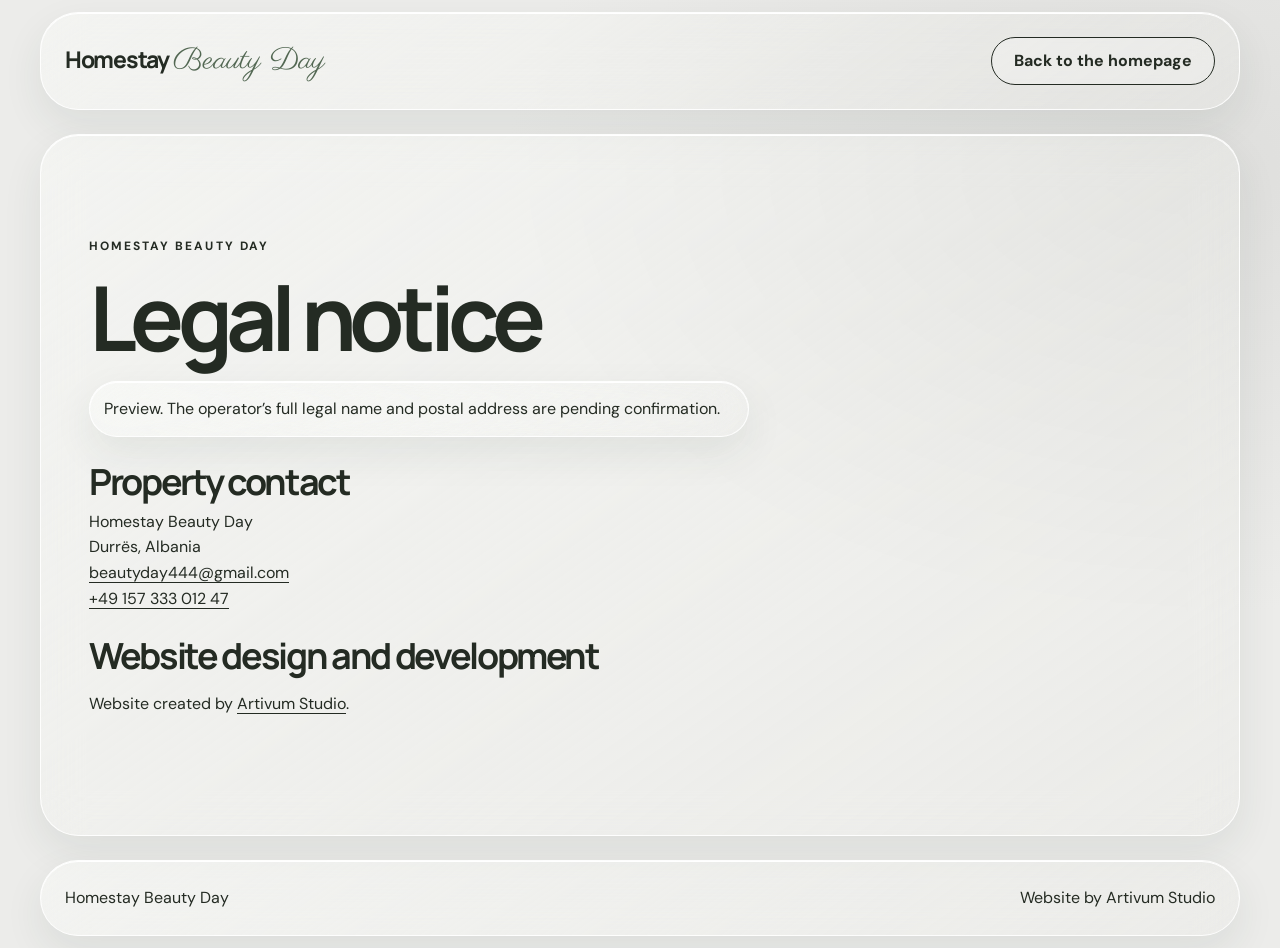
<file: impressum.html>
<!doctype html>
<html lang="en">
<head><meta charset="utf-8"><meta name="viewport" content="width=device-width,initial-scale=1"><meta name="robots" content="noindex"><title>Legal notice · Homestay Beauty Day</title><link rel="stylesheet" href="style.css?v=neutral-stone"></head>
<body>
<header class="wrap header"><a class="brand" href="./">Homestay <i>Beauty Day</i></a><a class="button outline" href="./">Back to the homepage</a></header>
<main class="wrap section legal"><p class="eyebrow">Homestay Beauty Day</p><h1>Legal notice</h1><p class="notice">Preview. The operator’s full legal name and postal address are pending confirmation.</p><h2>Property contact</h2><address>Homestay Beauty Day<br>Durrës, Albania<br><a href="mailto:beautyday444@gmail.com">beautyday444@gmail.com</a><br><a href="tel:+4915733301247">+49 157 333 012 47</a></address><h2>Website design and development</h2><p>Website created by <a href="https://www.artivum.de/">Artivum Studio</a>.</p></main>
<footer class="wrap footer"><a href="./">Homestay Beauty Day</a><a href="https://www.artivum.de/">Website by Artivum Studio</a></footer>
</body></html>
</file>
<file: style.css>
@import url('https://fonts.googleapis.com/css2?family=DM+Sans:wght@400;500;600;700&family=Manrope:wght@500;600;700;800&family=Parisienne&display=swap');
:root{--paper:#ececea;--ink:#242b23;--green:#263b31;--muted:#505d50;--line:#d5d7d3;--display:"Manrope",system-ui,sans-serif;--sans:"DM Sans",system-ui,sans-serif}
*{box-sizing:border-box}
html{scroll-behavior:smooth}
body{margin:0;background:var(--paper);color:var(--ink);font:16px/1.6 var(--sans)}
a{color:inherit;text-underline-offset:.25em}
button,input,select{font:inherit}
button{cursor:pointer}
:focus-visible{outline:3px solid #ad570d;outline-offset:4px}
img{display:block;width:100%}
.wrap{width:min(100% - 64px,1200px);margin-inline:auto}
.header,.footer{display:flex;align-items:center;justify-content:space-between;gap:24px;padding-block:22px}
.header a,.footer a{text-decoration:none}
.header nav,.footer-links,.actions{display:flex;align-items:center;gap:22px;flex-wrap:wrap}
.brand{font:750 23px/1.15 var(--display);letter-spacing:-.055em;white-space:nowrap}
.brand i{
  color:#526752;
  font-family:"Parisienne","Snell Roundhand","Segoe Script",cursive;
  font-size:1.3em;
  font-style:normal;
  font-weight:400;
  letter-spacing:0;
}
.button{display:inline-flex;align-items:center;justify-content:center;gap:10px;padding:12px 22px;border:1px solid transparent;border-radius:4px;font-weight:700;text-decoration:none;min-height:46px;line-height:1.35}
.outline{background:transparent;border-color:currentColor;color:inherit}
.cream{background:#ececea;color:#27392f}
.glass{background:#17221870;color:white;border-color:#ffffffa0}
.button:hover{filter:brightness(.91)}
.hero{position:relative;isolation:isolate;background:#34453a;color:#fff;min-height:min(700px,78svh);display:grid;align-items:end}
.hero>img,.hero::after{position:absolute;inset:0;height:100%;width:100%;z-index:-1}
.hero>img{object-fit:cover;object-position:center 55%}
.hero::after{content:"";background:linear-gradient(90deg,#101811cb,#1018114a 65%,transparent),linear-gradient(0deg,#10181195,transparent 55%)}
.hero-copy{padding-block:90px 76px}
.hero-copy>p:not(.eyebrow){font-size:1.1rem;max-width:38ch}
.eyebrow{font-size:.75rem;font-weight:700;letter-spacing:.17em;text-transform:uppercase;margin:0 0 14px}
h1,h2,h3{font-family:var(--display);font-weight:700;line-height:1.06;margin:0}
h1{font-size:clamp(36px,7vw,106px);letter-spacing:-.075em}
h1 em{color:#ececea;font-style:normal;font-weight:600}
h2{font-size:clamp(36px,5vw,68px);letter-spacing:-.065em}
h3{font-size:clamp(23px,3vw,31px);letter-spacing:-.045em}
.actions{margin-top:28px;gap:12px}
.section{padding-block:clamp(52px,8vw,104px)}
.section-title{display:flex;justify-content:space-between;align-items:end;gap:20px;margin-bottom:30px}
.section-title p{max-width:32ch;margin:0;color:var(--muted)}
.grid{display:grid;grid-template-columns:repeat(3,minmax(0,1fr));gap:22px}
article{border:1px solid var(--line);background:#f8f9f7}
.photo{width:100%;display:block;padding:0;border:0;background:#e2e3e0;overflow:hidden}
.photo img{transition:transform .25s ease}
.photo:hover img{transform:scale(1.035)}
article img{aspect-ratio:4/3;object-fit:cover}
.card{padding:22px}
.meta{display:flex;justify-content:space-between;margin:12px 0 16px;padding-bottom:14px;border-bottom:1px solid var(--line)}
.text-link{font-weight:700}
.note{color:var(--muted);font-size:.875rem}
.garden{background:#ececea}
.split{display:grid;grid-template-columns:1fr 1fr;align-items:center;gap:clamp(24px,7vw,95px)}
.garden-photo img{aspect-ratio:1;object-fit:cover}
hr{border:0;border-top:1px solid #afb8a8;margin:28px 0}
.review-strip{display:grid;grid-auto-flow:column;grid-auto-columns:clamp(250px,35vw,435px);gap:16px;overflow:auto;scroll-snap-type:x mandatory;padding:18px 5px 12px;margin-top:16px}
.review-strip button{scroll-snap-align:start;border:1px solid var(--line);background:white}
.review-strip img{aspect-ratio:2/1;object-fit:contain}
.faq{border-top:1px solid var(--line);align-items:start}
details{border-bottom:1px solid var(--line);padding:15px 0}
summary{list-style:none;display:flex;justify-content:space-between;gap:16px;font-weight:700;cursor:pointer}
summary::-webkit-details-marker{display:none}
summary::after{content:"+"}
details[open] summary::after{content:"−"}
details p{margin:8px 20px 4px 0}
.booking{background:var(--green);color:#f8f9f7}
.booking form{background:#ffffff0b;border:1px solid #ffffff50;padding:clamp(16px,3vw,32px);display:grid;gap:10px}
.booking label{display:block;font-size:.875rem;font-weight:700}
.booking input,.booking select{width:100%;min-width:0;min-height:46px;padding:7px;border:1px solid #d5d7d3;border-radius:4px;background:#f8f9f7;color:#242b23}
.dates{display:grid;grid-template-columns:1fr 1fr;gap:10px;margin:5px 0 12px}
.footer{border-top:1px solid var(--line);align-items:start}
.footer p{margin:6px 0 0}
.footer-links{font-size:.875rem}
.footer a:hover,.header nav a:hover{text-decoration:underline}
.legal{min-height:65vh}
.legal h2{font-size:36px;margin:26px 0 8px}
.notice{max-width:60ch;padding:14px;background:#ececea}
address{font-style:normal}
dialog{border:0;background:var(--paper);color:var(--ink);width:min(92vw,960px);padding:12px}
dialog::backdrop{background:#151d18d9}
dialog form{text-align:right;margin-bottom:10px}
dialog img{max-height:70vh;object-fit:contain}
dialog p{margin:8px 0 0;text-align:center}
.skip{position:absolute;left:10px;top:-100px;background:white;color:black;z-index:5;padding:8px}
.skip:focus{top:10px}
@media(max-width:760px){
.wrap{width:calc(100% - 32px)}
.header{flex-wrap:wrap;gap:12px}
.header nav{order:3;width:100%;gap:18px;font-size:.9rem}
.header .button{padding-inline:10px;font-size:.85rem}
.brand{font-size:20px}
.hero{min-height:590px}
.hero-copy{padding-block:65px 48px}
.hero>img{object-position:54% center}
.section-title,.footer{align-items:start;flex-direction:column}
.grid,.split{grid-template-columns:1fr}
.garden-photo img{aspect-ratio:4/3}
}
@media(prefers-reduced-motion:reduce){html{scroll-behavior:auto}.photo img{transition:none}}

.rental{border-bottom:1px solid var(--line)}
.rental p:not(.eyebrow){max-width:42ch}
.rental-photo img{aspect-ratio:4/3;object-fit:cover}
@media(max-width:360px){
  h1{font-size:32px}
  .header .brand{white-space:normal}
  .dates{grid-template-columns:1fr}
}
.rental-gallery {
  display:grid;
  grid-template-columns:repeat(2,minmax(0,1fr));
  gap:12px;
}

/* Glass surfaces */
:root {
  --glass-light: linear-gradient(145deg, #f8f9f7, #ececea);
  --glass-edge: #ffffffde;
  --glass-radius: clamp(28px, 3vw, 40px);
  --glass-translucent: linear-gradient(145deg, #f8f9f792, #f8f9f738 65%, #ececea55);
  --glass-shadow: 0 16px 40px #263b3115, inset 0 1px 0 #fff;
}

body {
  background: radial-gradient(ellipse at 92% 18%, #dededc, transparent 42rem),
    radial-gradient(ellipse at 0 58%, #ececea, transparent 38rem), var(--paper);
}

.header, .footer, .grid article, .faq details, #lightbox, .notice, .map-picker, .garden-gallery, .rental-gallery, .review-strip, .legal {
  background: var(--glass-light);
  border: 1px solid var(--glass-edge);
  box-shadow: var(--glass-shadow);
  border-radius: var(--glass-radius);
}

.header, .footer {
  padding: clamp(12px, 2vw, 24px);
  margin-block: 12px;
}

.button {
  border-radius: 999px;
}

.button.outline {
  border-color: currentColor;
  background: #ffffff36;
}

.button.glass {
  background: #24352dc2;
  border-color: #ffffff85;
  backdrop-filter: blur(14px) saturate(140%);
  box-shadow: inset 0 1px 0 #ffffff4a;
}

.button.cream {
  background: linear-gradient(145deg, #f8f9f7, #e0e2df);
  border-color: #ffffffa8;
  box-shadow: inset 0 1px 0 #fff;
}

#apartments {
  background: radial-gradient(ellipse at 12% 61%, #e2e2e0 0%, transparent 56%),
    radial-gradient(ellipse at 88% 78%, #ececea 0%, transparent 56%);
}

.grid article {
  --card-radius: var(--glass-radius);
  border-radius: var(--card-radius);
  border-color: #ffffffde;
  overflow: hidden;
  box-shadow: 0 14px 32px #263b311c, inset 0 1px 0 #fff;
}

.grid article .photo {
  border-radius: calc(var(--card-radius) - 1px) calc(var(--card-radius) - 1px) 0 0;
}

.grid article .photo:focus-visible { outline-offset: -4px; }

.grid article .card a:focus-visible { outline-offset: 2px; }
.garden-gallery, .rental-gallery, .review-strip {
  padding: clamp(10px, 1.5vw, 18px);
}

.rental-photo, .review-strip .photo {
  border-radius: calc(var(--glass-radius) - 10px);
}

.legal {
  padding-inline: clamp(18px, 4vw, 48px);
  margin-block: 24px;
  overflow-wrap: anywhere;
}

.garden {
  background: linear-gradient(125deg, #ececea, #ececea 53%, #dededc);
}

.garden-track .photo { border: 1px solid var(--glass-edge); }

.faq details {
  margin-bottom: 10px;
  padding: 14px 18px;
  border-radius: calc(var(--glass-radius) - 6px);
}

.booking {
  background: radial-gradient(ellipse at 93% 0, #4b6b55, transparent 65%),
    radial-gradient(ellipse at 0 100%, #354c3c, transparent 65%), var(--green);
}

.booking form {
  border-radius: var(--glass-radius);
  background: linear-gradient(145deg, #ffffff2c, #ffffff08);
  box-shadow: 0 18px 42px #0c1d184a, inset 0 1px 0 #ffffff40;
  backdrop-filter: blur(16px);
}

.booking input, .booking select {
  border-radius: 18px;
  background: #f8f9f7e8;
}

#lightbox::backdrop {
  background: #18271d91;
  backdrop-filter: blur(7px);
}

#lightbox img { border-radius: 14px; }

@supports (backdrop-filter: blur(1px)) {
  .header, .footer, .grid article, .faq details, #lightbox, .notice,
  .map-picker, .garden-gallery, .rental-gallery, .review-strip, .legal {
    background: var(--glass-translucent);
    backdrop-filter: blur(22px) saturate(155%);
  }
}

@media (max-width: 760px) {
  .header nav { gap: 12px; }
}

@media (max-width: 760px) {
  .header, .footer {
    width: 100%;
    padding-inline: 16px;
    border-inline: 0;
  }

  .header {
    margin-block-start: 0;
    border-block-start: 0;
    border-radius: 0 0 var(--glass-radius) var(--glass-radius);
  }

  .footer {
    align-items: center;
    text-align: center;
    margin-block-end: 0;
    border-block-end: 0;
    border-radius: var(--glass-radius) var(--glass-radius) 0 0;
  }

  .footer-links { justify-content: center; }
}

.header-actions {
  display: flex;
  flex-wrap: wrap;
  align-items: center;
  gap: 8px;
  max-width: 100%;
}

.site-menu {
  position: relative;
  border: 0;
  padding: 0;
}

.site-menu > summary { display: inline-flex; }
.site-menu > summary::after,
.site-menu[open] > summary::after { content: none; }

.burger-icon {
  position: relative;
  display: inline-block;
  width: 16px;
  height: 14px;
  flex: none;
  background: linear-gradient(currentColor, currentColor) center / 100% 1.5px no-repeat;
}

.burger-icon::before,
.burger-icon::after {
  content: "";
  position: absolute;
  inset: 50% 0 auto;
  height: 1.5px;
  border-radius: 1px;
  background: currentColor;
}

.burger-icon::before { transform: translateY(-6px); }
.burger-icon::after { transform: translateY(4px); }

.site-menu[open] .burger-icon { background: none; }
.site-menu[open] .burger-icon::before { transform: translateY(-50%) rotate(45deg); }
.site-menu[open] .burger-icon::after { transform: translateY(-50%) rotate(-45deg); }

@media (prefers-reduced-motion: no-preference) {
  .burger-icon::before,
  .burger-icon::after { transition: transform 220ms ease; }
}

.header:has(.site-menu[open]) {
  position: relative;
  z-index: 5;
}

.site-menu nav {
  position: absolute;
  inset-inline-end: 0;
  top: calc(100% + 8px);
  display: grid;
  gap: 2px;
  width: min(210px, calc(100vw - 32px));
  padding: 8px;
  border: 1px solid var(--glass-edge);
  border-radius: 22px;
  background: linear-gradient(145deg, #f8f9f7f5, #ececeaf0);
  backdrop-filter: blur(22px) saturate(155%);
  box-shadow: var(--glass-shadow);
}

.site-menu nav a { padding: 10px 14px; border-radius: 14px; }
.site-menu nav a:hover { background: #ffffff80; }

.site-menu nav { transform-origin: top right; }

@media (prefers-reduced-motion: no-preference) {
  .site-menu[open] nav {
    animation: menu-expand 260ms cubic-bezier(.2,.8,.25,1) both;
  }

  .site-menu[open] nav a {
    animation: menu-link-in 220ms ease-out both;
  }

  .site-menu nav a:nth-child(2) { animation-delay: 45ms; }
  .site-menu nav a:nth-child(3) { animation-delay: 90ms; }
  .site-menu nav a:nth-child(4) { animation-delay: 135ms; }

  @keyframes menu-expand {
    from { opacity: 0; transform: translateY(-8px) scale(.78, .4); }
    to { opacity: 1; transform: none; }
  }

  @keyframes menu-link-in {
    from { opacity: 0; transform: translateY(-6px); }
    to { opacity: 1; transform: none; }
  }
}

@media (max-width: 760px) {
  .header-actions { margin-inline-start: auto; }
  .site-menu .menu-label { display: none; }
  .site-menu > summary { width: 44px; min-height: 44px; padding: 0; }
}

@media (min-width: 761px) {
  .footer:has(.footer-links) {
    align-items: center;
  }

  .footer-links {
    justify-content: flex-end;
  }
}

.header:has(.site-menu) {
  flex-wrap: nowrap;
  align-items: center;
}

.burger-icon { width: 13px; }

@media (max-width: 760px) {
  .header:has(.site-menu) .brand {
    font-size: clamp(16px, 5vw, 20px);
  }

  .header-actions { flex: none; }
}

.booking-platforms {
  padding-block: 24px 16px;
  background: radial-gradient(ellipse at 28% 0%, #d8d8d6, transparent 72%),
    radial-gradient(ellipse at 76% 0%, #e0e2df, transparent 72%),
    linear-gradient(180deg, #dededc, transparent);
}

.booking-platforms-links {
  display: flex;
  flex-wrap: wrap;
  justify-content: center;
  gap: 10px;
}

.booking-platforms .button {
  background: #ffffff73;
  border-color: var(--glass-edge);
  box-shadow: var(--glass-shadow);
  backdrop-filter: blur(14px);
}
</file>
